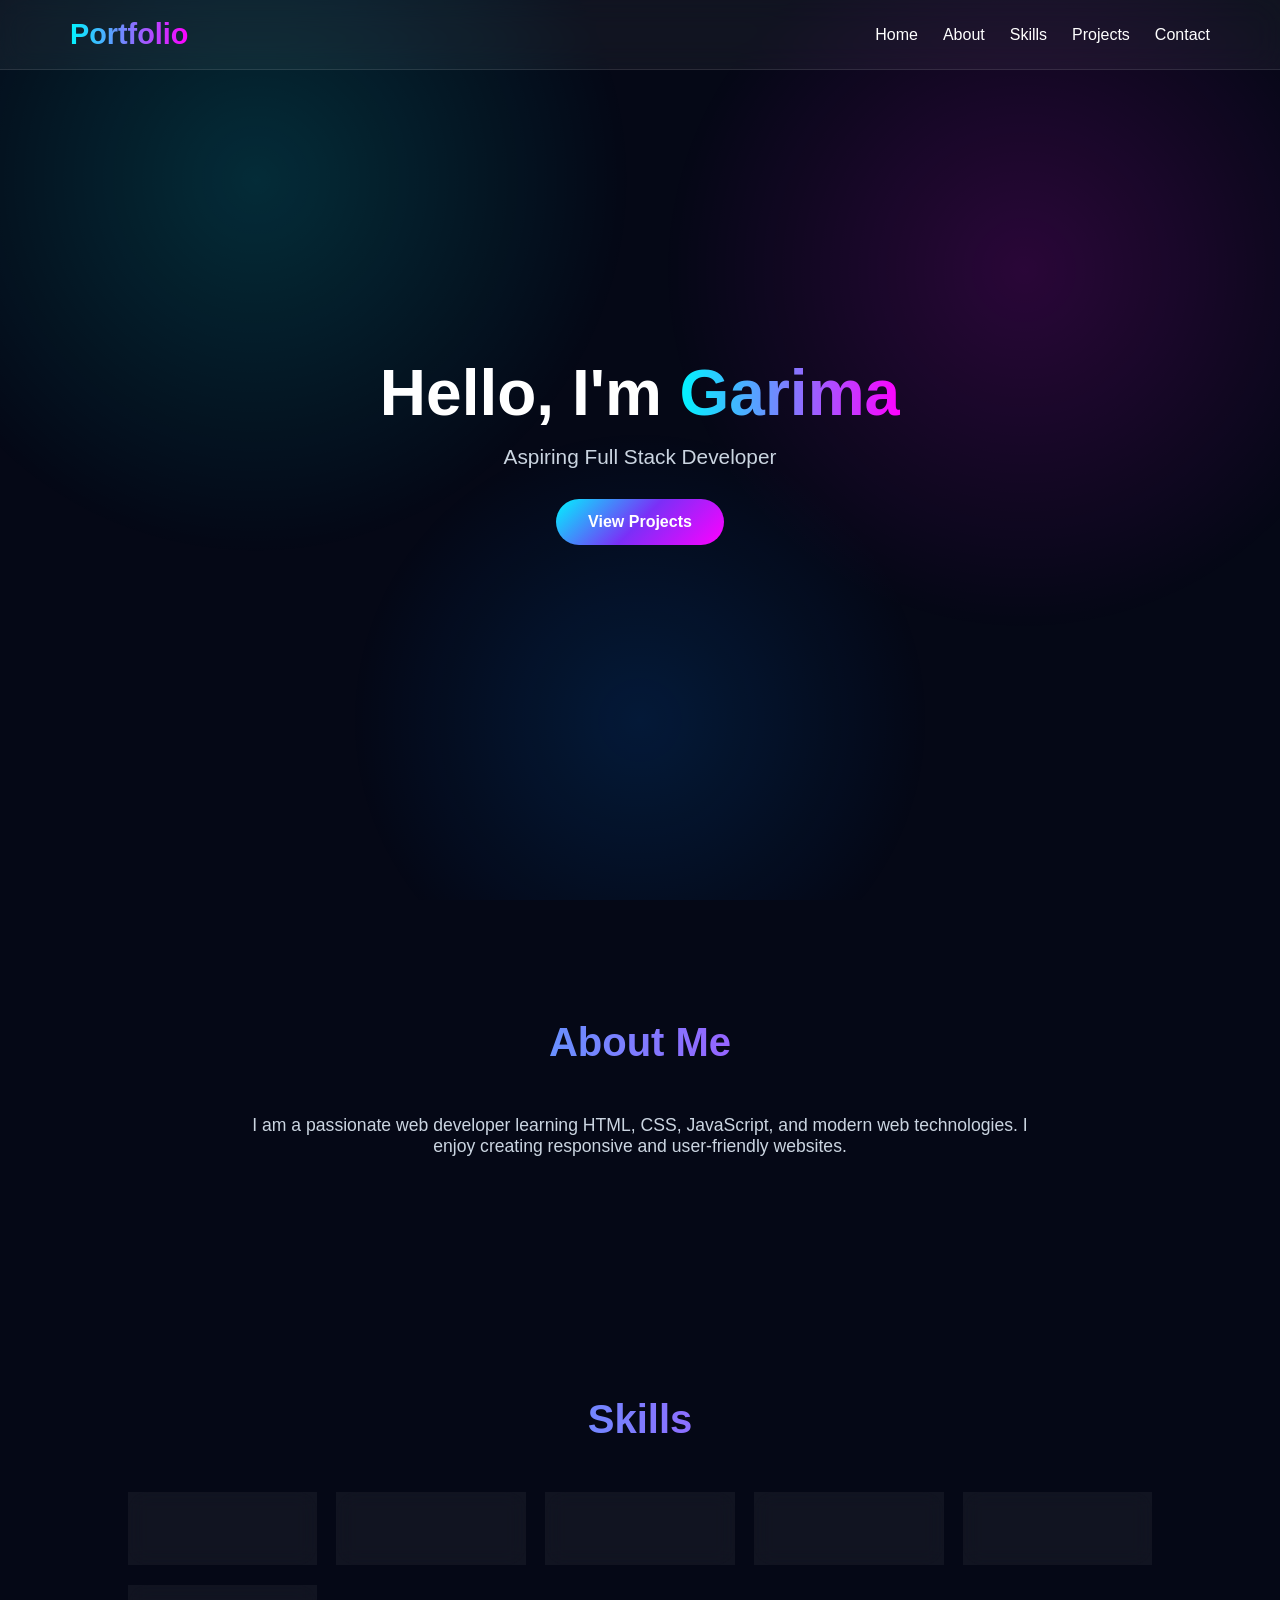
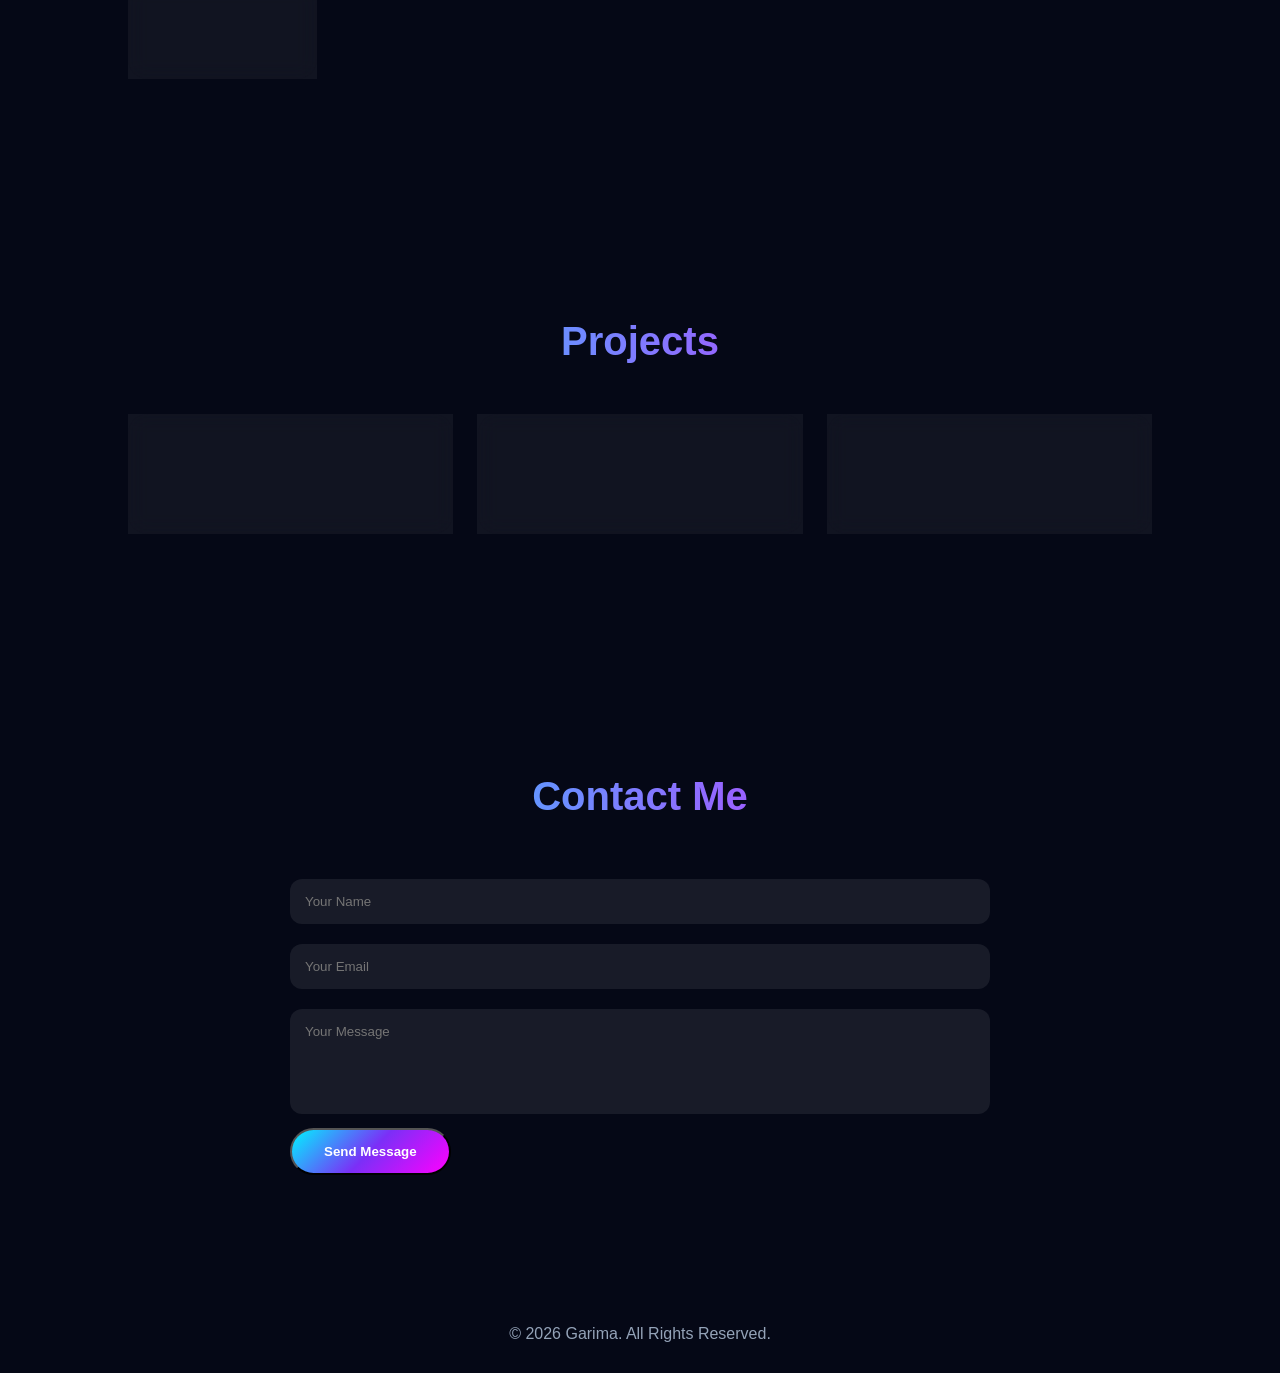
<file: index.html>
<!DOCTYPE html>
<html lang="en">
<head>
    <meta charset="UTF-8">
    <meta name="viewport" content="width=device-width, initial-scale=1.0">
    <title>Portfolio Website</title>
    <link rel="stylesheet" href="style.css">
</head>
<body>

    <header>
        <nav>
            <h2 class="logo">Portfolio</h2>
            <ul class="nav-links">
                <li><a href="#hero">Home</a></li>
                <li><a href="#about">About</a></li>
                <li><a href="#skills">Skills</a></li>
                <li><a href="#projects">Projects</a></li>
                <li><a href="#contact">Contact</a></li>
            </ul>
            <div class="menu-btn">&#9776;</div>
        </nav>
    </header>

    <section id="hero" class="hero">
        <div class="hero-content">
            <h1>Hello, I'm <span>Garima</span></h1>
            <p>Aspiring Full Stack Developer</p>
            <a href="#projects" class="btn">View Projects</a>
        </div>
    </section>

    <section id="about" class="section">
        <h2>About Me</h2>
        <p>
            I am a passionate web developer learning HTML, CSS, JavaScript,
            and modern web technologies. I enjoy creating responsive and
            user-friendly websites.
        </p>
    </section>

    <section id="skills" class="section">
        <h2>Skills</h2>
        <div class="skills-container">
            <div class="skill">HTML</div>
            <div class="skill">CSS</div>
            <div class="skill">JavaScript</div>
            <div class="skill">Python</div>
            <div class="skill">Git</div>
            <div class="skill">Responsive Design</div>
        </div>
    </section>

    <section id="projects" class="section">
        <h2>Projects</h2>
        <div class="projects-container">
            <div class="project-card">
                <h3>Portfolio Website</h3>
                <p>A responsive personal portfolio website.</p>
            </div>

            <div class="project-card">
                <h3>Calculator App</h3>
                <p>A simple calculator built with JavaScript.</p>
            </div>

            <div class="project-card">
                <h3>To-Do App</h3>
                <p>A task management application.</p>
            </div>
        </div>
    </section>

    <section id="contact" class="section">
        <h2>Contact Me</h2>
        <form id="contactForm">
            <input type="text" placeholder="Your Name" required>
            <input type="email" placeholder="Your Email" required>
            <textarea rows="5" placeholder="Your Message" required></textarea>
            <button type="submit" class="btn">Send Message</button>
        </form>
    </section>

    <footer>
        <p>&copy; 2026 Garima. All Rights Reserved.</p>
    </footer>

    <script src="script.js"></script>
</body>
</html>
</file>
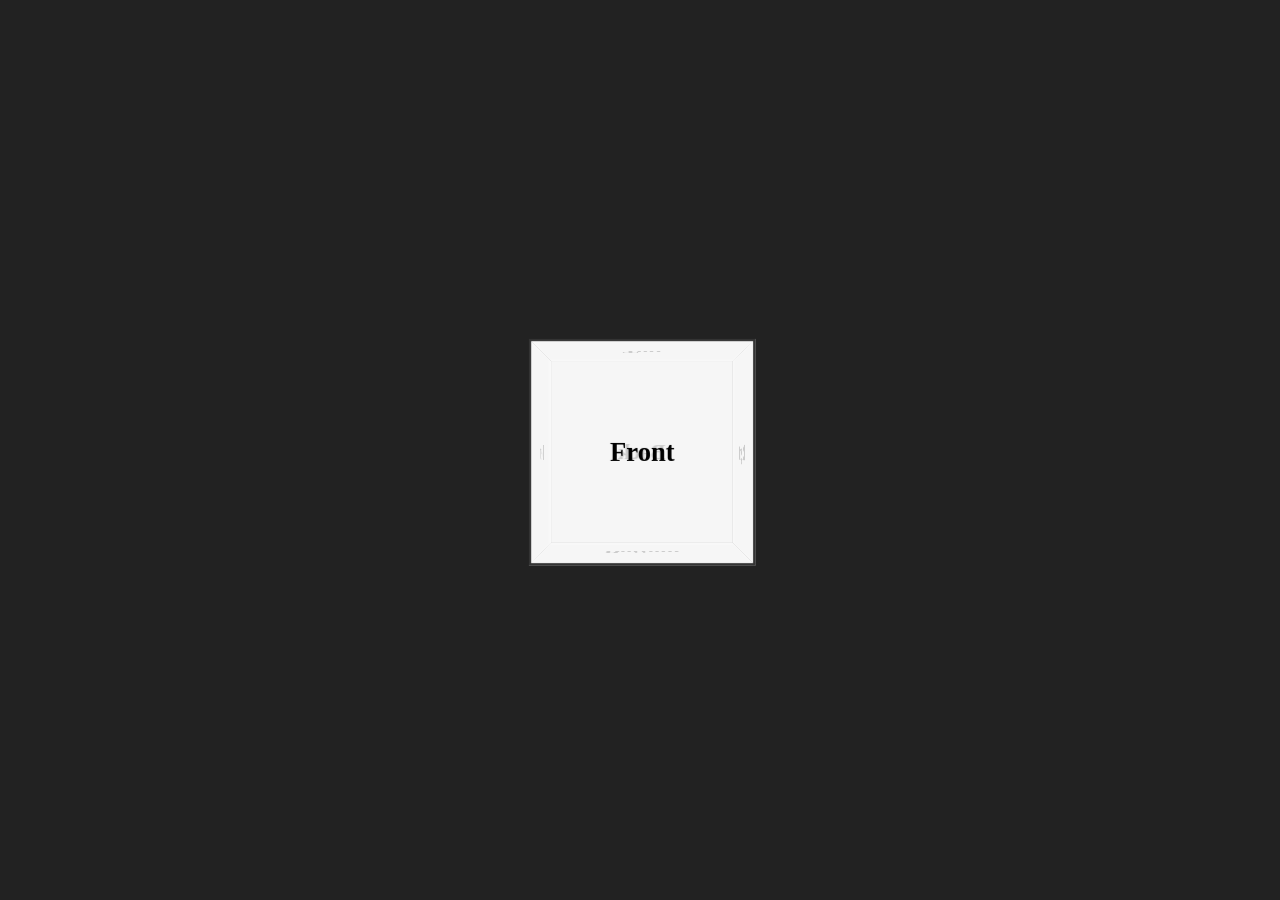
<file: cube.html>
<!DOCTYPE html>
<html lang="en">
<head>
<meta charset="UTF-8" />
<title>3D Rotating Cube</title>
<style>
  body {
    margin: 0;
    background: #222;
    display: flex;
    justify-content: center;
    align-items: center;
    height: 100vh;
  }
  .scene {
    width: 200px;
    height: 200px;
    perspective: 1000px;
  }
  .cube {
    width: 100%;
    height: 100%;
    position: relative;
    transform-style: preserve-3d;
    animation: rotateCube 10s infinite linear;
  }
  .face {
    position: absolute;
    width: 200px;
    height: 200px;
    background: rgba(255, 255, 255, 0.8);
    border: 2px solid #333;
    font-size: 24px;
    font-weight: bold;
    display: flex;
    justify-content: center;
    align-items: center;
  }
  /* Position each face */
  .front  { transform: rotateY(0deg) translateZ(100px); }
  .back   { transform: rotateY(180deg) translateZ(100px); }
  .right  { transform: rotateY(90deg) translateZ(100px); }
  .left   { transform: rotateY(-90deg) translateZ(100px); }
  .top    { transform: rotateX(90deg) translateZ(100px); }
  .bottom { transform: rotateX(-90deg) translateZ(100px); }

  @keyframes rotateCube {
    from { transform: rotateX(0deg) rotateY(0deg); }
    to { transform: rotateX(360deg) rotateY(360deg); }
  }
</style>
</head>
<body>
<div class="scene">
  <div class="cube" id="cube">
    <div class="face front">Front</div>
    <div class="face back">Back</div>
    <div class="face right">Right</div>
    <div class="face left">Left</div>
    <div class="face top">Top</div>
    <div class="face bottom">Bottom</div>
  </div>
</div>

<script>
  // Optional: additional JavaScript for interaction or control
  // For example, pause rotation on click
  const cube = document.getElementById('cube');
  let isPaused = false;

  document.querySelector('.scene').addEventListener('click', () => {
    if (isPaused) {
      cube.style.animationPlayState = 'running';
    } else {
      cube.style.animationPlayState = 'paused';
    }
    isPaused = !isPaused;
  });
</script>
</body>
</html>
</file>
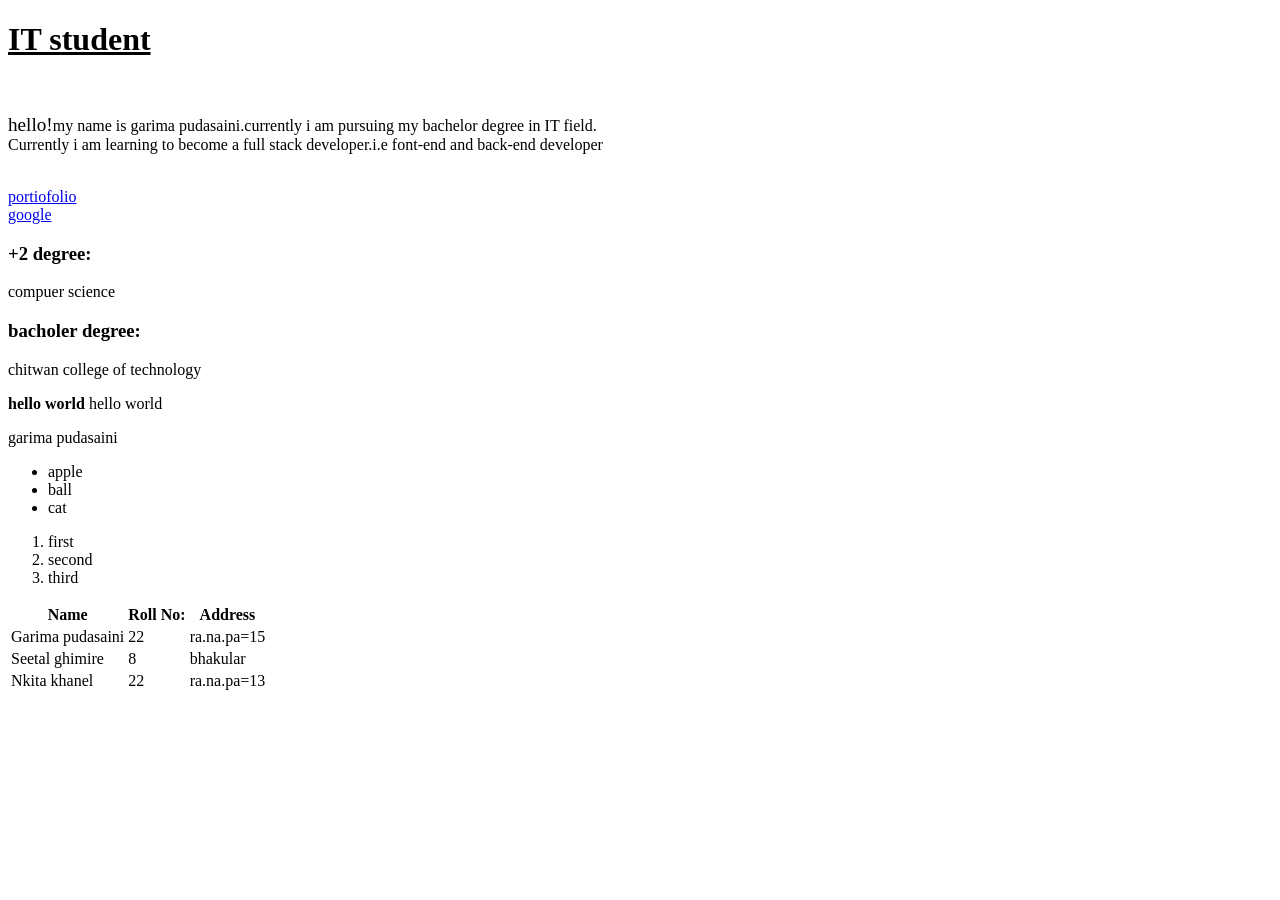
<file: portifolio/education.html>
<!DOCTYPE html>
<html lang="en">
<head>
    <meta charset="UTF-8">
    <meta name="viewport" content="width=device-width, initial-scale=1.0">
    <title>education</title>
</head>
<body>
    <h1><b><u>IT student</u></b> </h1>
    <br>
    <p> <big>hello!</big>my name is garima pudasaini.currently i am pursuing my bachelor degree in IT field.<br> Currently i am learning to become a full stack developer.i.e font-end and back-end developer</p>  <br>
    <a href="/experience.html"target="main"> portiofolio</a><br>
      <a href="https://www.google.com/"target="_main">google</a><br>

    <main>
             <section><h3>+2 degree:</h3> compuer science</section>
<section> <h3> bacholer degree:</h3> chitwan college of technology</section> 
        
       <div>
        <p><b>hello world</b> hello world </p>
       </div> 
       <span> garima pudasaini
       <ul>
        <li> apple</li>
        <li> ball</li>
        <li> cat</li> 
       </ul>
       <ol>
        <li> first</li>
        <li> second</li>
        <li> third</li>       </ol>
        <table> 
          <tr>
            <th> 
              Name
            </th><th> Roll No:</th><th>Address </th>
   </tr>
    <td> Garima pudasaini</td><td>22</td><td> ra.na.pa=15</td>
   </tr>       </tr> 
          <tr>
            <td>
              Seetal ghimire
            </td><td>8</td><td>bhakular</td>
   <tr>
    <td> Nkita khanel</td><td>22</td><td> ra.na.pa=13   </td>
   </tr>      
  </table>
  </main>  
</body>
</html>
</file>
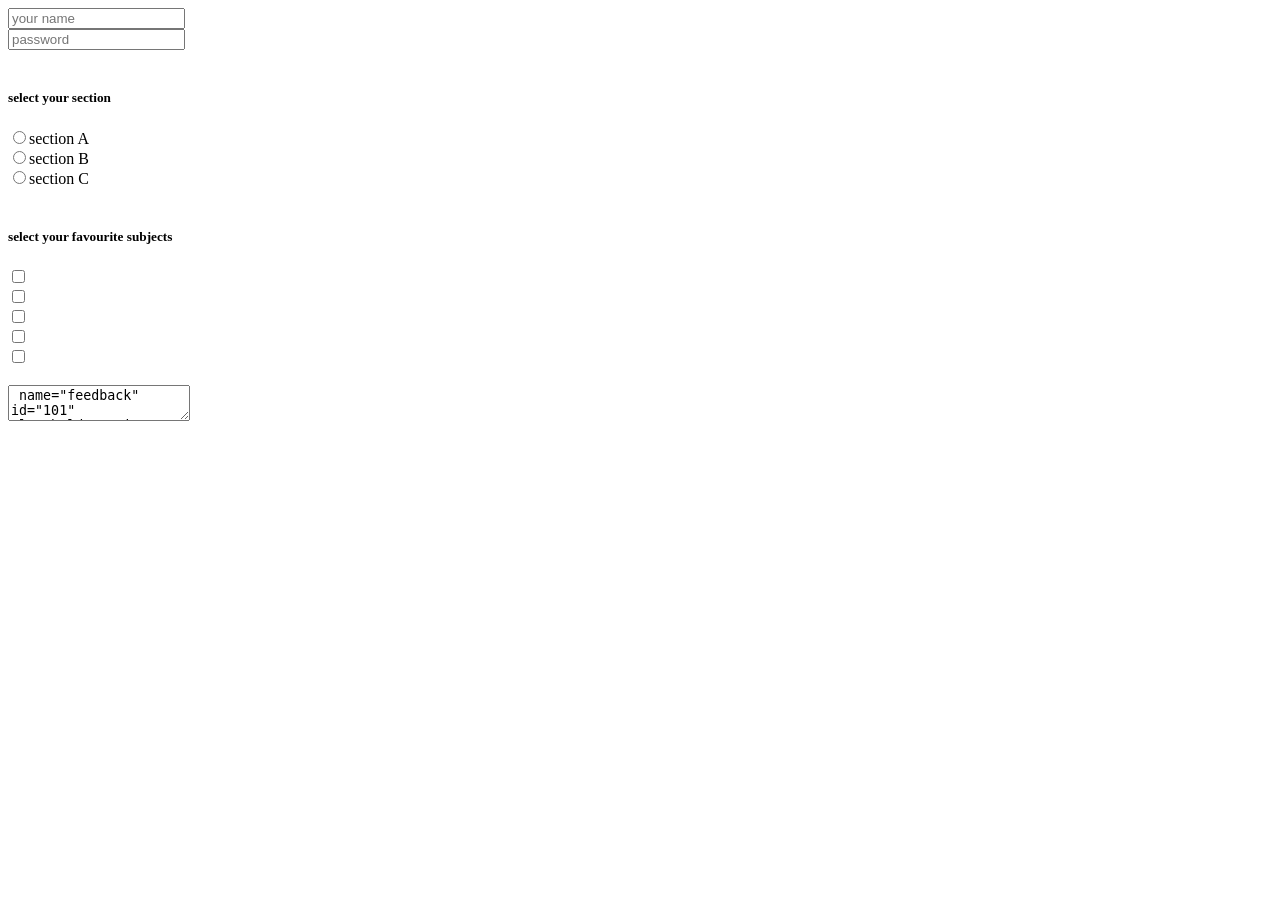
<file: portifolio/projects.html>
<!DOCTYPE html>
<html lang="en">
<head>
    <meta charset="UTF-8">
    <meta name="viewport" content="width=device-width, initial-scale=1.0">
    <title>student form</title>
</head>
<body>
    <header> 

        <form action="/action.php" method="post">
            <input type="text" placeholder="your name">
            <br>
            <input type="password" placeholder="password">
            <br><br>
            <h5>select your section</h5>
    <label for="101">
            <input type="radio" value="section " name="section ">section A 
</label> <br>
<label for="102">
         <input type="radio" value="section " name="section ">section B
</label><br>
<label for="103">
          <input type="radio" value="section " name="section ">section C
</label>
 <br><br>
 <h5>select your favourite subjects</h5>
 <label for="digital logic">
    <input type="checkbox" value="digital logic" name="subject" id="104"Digital Logic>
 </label><br>
  <label for="105">
    <input type="checkbox" value="discrete structure"name="subject" id="105"Discrete Structure>
 </label><br>
  <label for="business communication">
    <input type="checkbox" value="business communication" name="subject" id="106"Business Communication">
 </label><br>
  <label for="oops">
    <input type="checkbox" value="oops" name="subject" id="107"OOPS>
 </label><br>
  <label for="science">
    <input type="checkbox" value="science" name="subject" id="108"Science>
 </label><br><br>
 
 <textarea> name="feedback" id="101" placeholder="give us your feedback"feedback</textarea>
</body>
</html>
</file>
<file: style.css>
*{
    margin:0;
    padding:0;
    box-sizing:border-box;
    font-family:'Segoe UI',sans-serif;
    scroll-behavior:smooth;
}

body{
    background:#050816;
    color:white;
    overflow-x:hidden;
}

/* Animated Background */
body::before{
    content:"";
    position:fixed;
    width:100%;
    height:100%;
    background:
    radial-gradient(circle at 20% 20%,rgba(0,255,255,.15),transparent 30%),
    radial-gradient(circle at 80% 30%,rgba(255,0,255,.15),transparent 30%),
    radial-gradient(circle at 50% 80%,rgba(0,128,255,.15),transparent 30%);
    z-index:-1;
}

/* Navbar */
header{
    position:fixed;
    width:100%;
    top:0;
    backdrop-filter:blur(15px);
    background:rgba(255,255,255,0.05);
    border-bottom:1px solid rgba(255,255,255,.1);
    z-index:1000;
}

nav{
    max-width:1200px;
    margin:auto;
    padding:18px 30px;
    display:flex;
    justify-content:space-between;
    align-items:center;
}

.logo{
    font-size:1.8rem;
    font-weight:bold;
    background:linear-gradient(90deg,#00f5ff,#ff00ff);
    -webkit-background-clip:text;
    color:transparent;
}

.nav-links{
    display:flex;
    list-style:none;
    gap:25px;
}

.nav-links a{
    color:white;
    text-decoration:none;
    transition:.3s;
}

.nav-links a:hover{
    color:#00f5ff;
}

/* Hero */
.hero{
    min-height:100vh;
    display:flex;
    justify-content:center;
    align-items:center;
    text-align:center;
    padding:20px;
}

.hero-content{
    max-width:800px;
}

.hero h1{
    font-size:4rem;
    margin-bottom:15px;
}

.hero span{
    background:linear-gradient(90deg,#00f5ff,#ff00ff);
    -webkit-background-clip:text;
    color:transparent;
}

.hero p{
    font-size:1.3rem;
    color:#cbd5e1;
    margin-bottom:30px;
}

.btn{
    display:inline-block;
    padding:14px 32px;
    border-radius:50px;
    text-decoration:none;
    color:white;
    font-weight:bold;
    background:linear-gradient(135deg,#00f5ff,#7b2ff7,#ff00ff);
    transition:.4s;
}

.btn:hover{
    transform:translateY(-5px) scale(1.05);
    box-shadow:0 10px 30px rgba(0,245,255,.4);
}

/* Sections */
.section{
    padding:120px 10%;
}

.section h2{
    text-align:center;
    font-size:2.5rem;
    margin-bottom:50px;
    background:linear-gradient(90deg,#00f5ff,#ff00ff);
    -webkit-background-clip:text;
    color:transparent;
}

/* Glass Cards */
.skill,
.project-card{
    background:rgba(255,255,255,0.05);
    border:1px solid rgba(255,255,255,.1);
    backdrop-filter:blur(10px);
    border-radius:20px;
    transition:.4s;
}

.skill:hover,
.project-card:hover{
    transform:translateY(-10px);
    box-shadow:0 10px 25px rgba(0,245,255,.2);
}

/* About */
#about p{
    max-width:800px;
    margin:auto;
    text-align:center;
    color:#cbd5e1;
    font-size:1.1rem;
}

/* Skills */
.skills-container{
    display:grid;
    grid-template-columns:repeat(auto-fit,minmax(180px,1fr));
    gap:20px;
}

.skill{
    text-align:center;
    padding:25px;
    font-size:1.1rem;
}

/* Projects */
.projects-container{
    display:grid;
    grid-template-columns:repeat(auto-fit,minmax(280px,1fr));
    gap:25px;
}

.project-card{
    padding:25px;
}

.project-card h3{
    margin-bottom:10px;
    color:#00f5ff;
}

/* Contact */
form{
    max-width:700px;
    margin:auto;
}

input,
textarea{
    width:100%;
    padding:15px;
    margin:10px 0;
    border:none;
    outline:none;
    border-radius:12px;
    background:rgba(255,255,255,.08);
    color:white;
}

textarea{
    resize:none;
}

/* Footer */
footer{
    text-align:center;
    padding:30px;
    color:#94a3b8;
}

/* Mobile Menu */
.menu-btn{
    display:none;
    font-size:30px;
    cursor:pointer;
}

@media(max-width:768px){

    .hero h1{
        font-size:2.8rem;
    }

    .nav-links{
        display:none;
        flex-direction:column;
        position:absolute;
        top:70px;
        right:20px;
        background:rgba(15,23,42,.95);
        padding:20px;
        border-radius:15px;
    }

    .nav-links.active{
        display:flex;
    }

    .menu-btn{
        display:block;
    }
}
</file>
